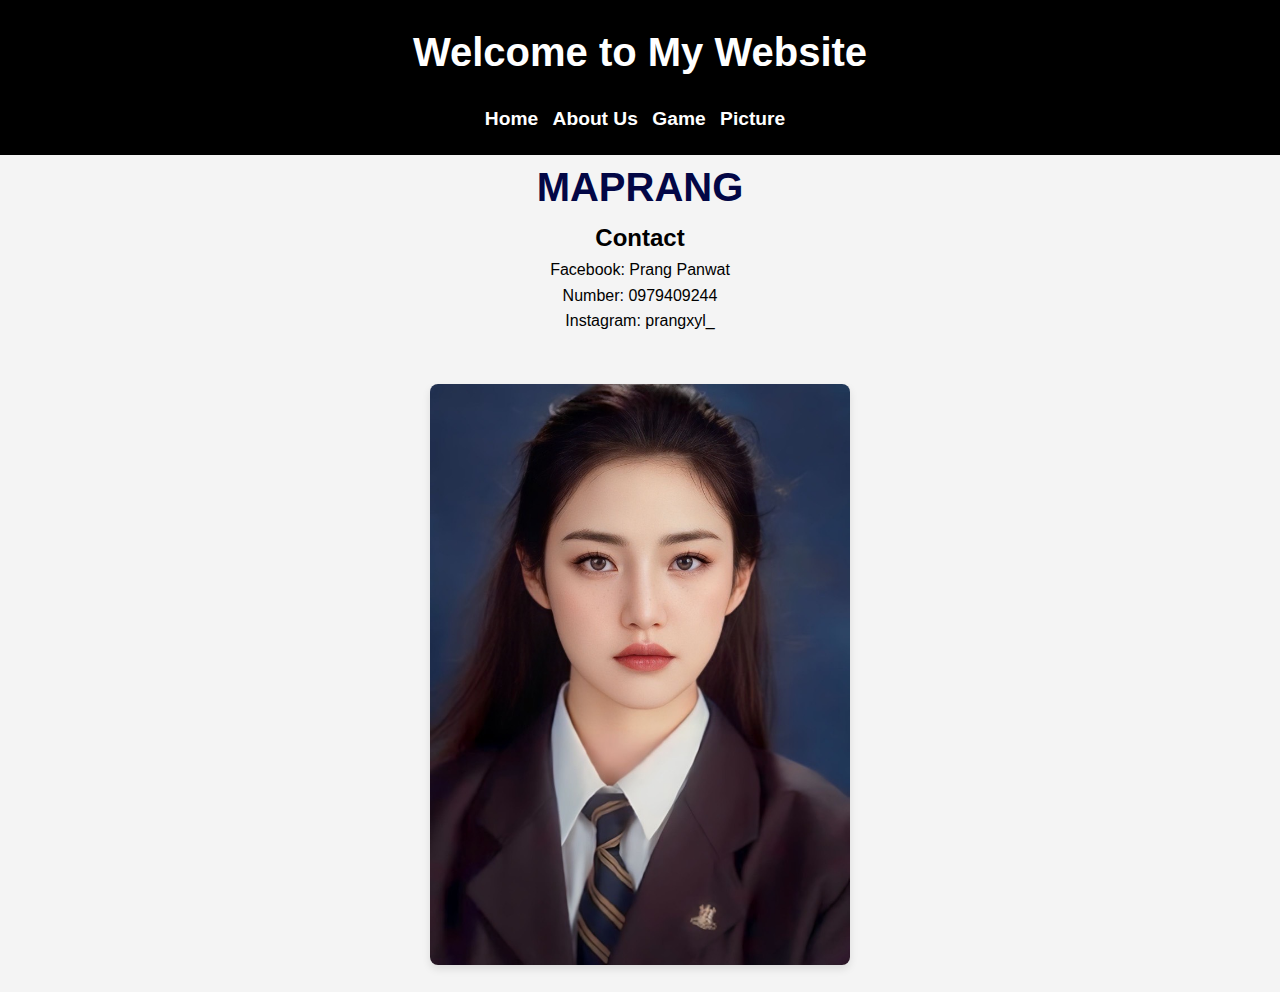
<file: index.html>
<!-- index.html (หน้า Home) -->
<!DOCTYPE html>
<html lang="en">
<head>
    <meta charset="UTF-8">
    <title>Hello World</title>
    <link rel="stylesheet" href="grid.css">
</head>
<body>
    <header>
        <h1>Welcome to My Website</h1>
        <nav>
            <ul>
                <li><a href="index.html">Home</a></li>
                <li><a href="about.html">About Us</a></li>
                <li><a href="Game.html">Game</a></li>
                <li><a href="Picture.html">Picture</a></li>
            </ul>
        </nav>
    </header>
    <nav>
        <div class="logo">
        <p>Maprang</p>
    </nav>
    <div class="contact-info">
        <h2>Contact</h2>
        <p>Facebook: Prang Panwat</p>
        <p>Number: 0979409244</p>
        <p>Instagram: prangxyl_</p>
    </div>
    <div class="pictures">
        <a href="./S__17719302.jpg"><img src="./S__17719302.jpg" alt="Image 1"></a>
        
    </div>
   
</body>
</html>
</file>
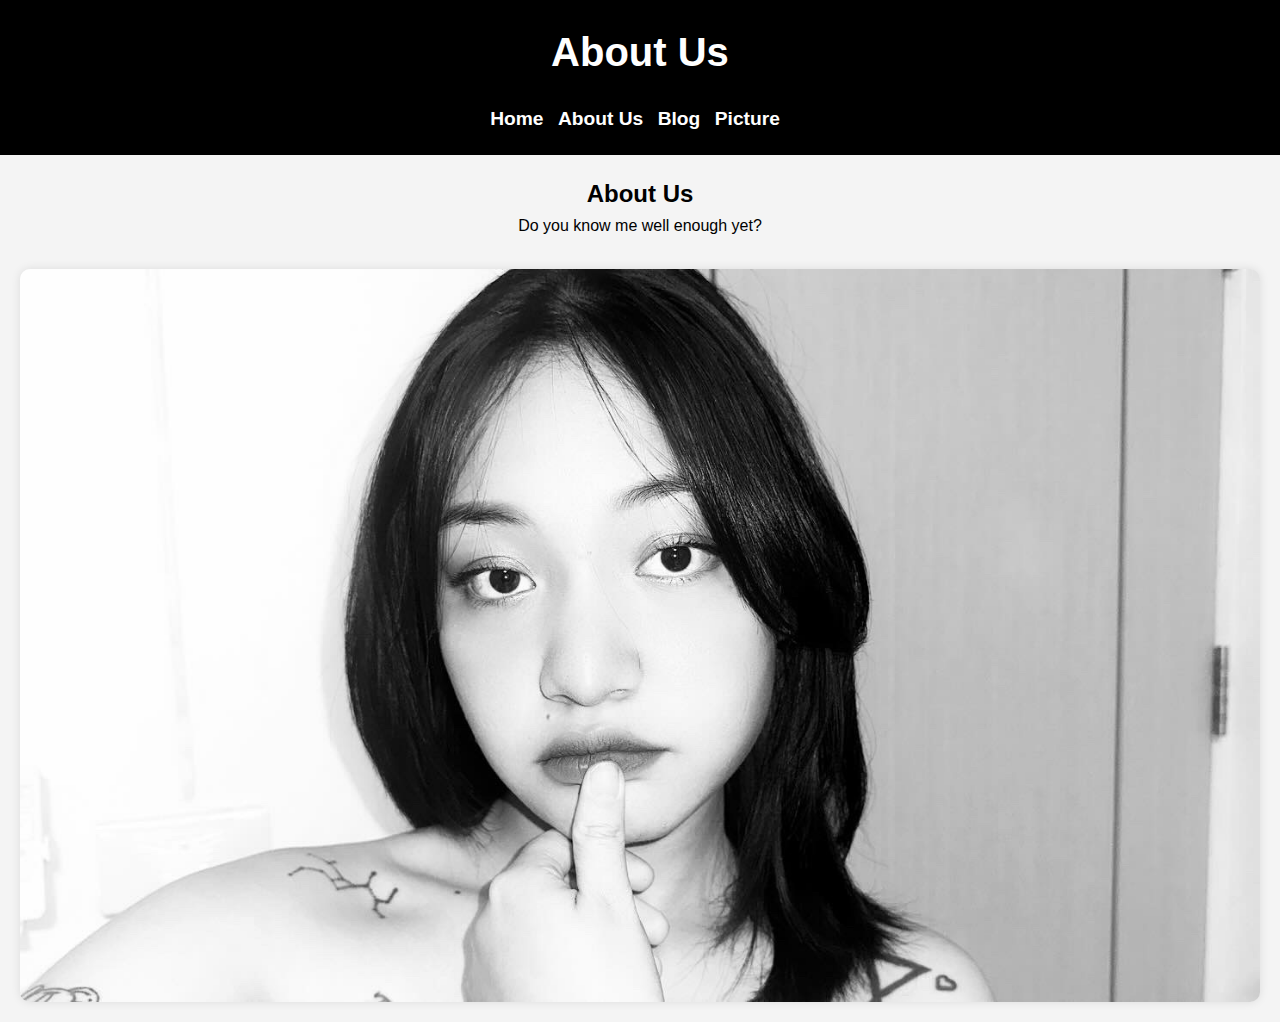
<file: about us.html>
<!-- about.html (หน้า About Us) -->
<!DOCTYPE html>
<html lang="en">
<head>
    <meta charset="UTF-8">
    <title>About Us</title>
    <link rel="stylesheet" href="./grid.css">
    <link rel="stylesheet" href="./index.html">
</head>
<body>
    <header>
        <h1>About Us</h1>
        <nav>
            <ul>
                <li><a href="index.html">Home</a></li>
                <li><a href="about.html" class="active">About Us</a></li> <!-- เปลี่ยน href ให้ชี้ไปที่ about.html และเพิ่มคลาส active -->
                <li><a href="#">Blog</a></li>
                <li><a href="#">Picture</a></li>
            </ul>
        </nav>
    </header>
    <div class="content">
        <h2>About Us</h2>
        <p>Do you know me well enough yet?</p>
    </div>
    <div class="picture">
        <img src="./S__17719300.jpg" alt="Image 2">
    </div>
</body>
</html>
</file>
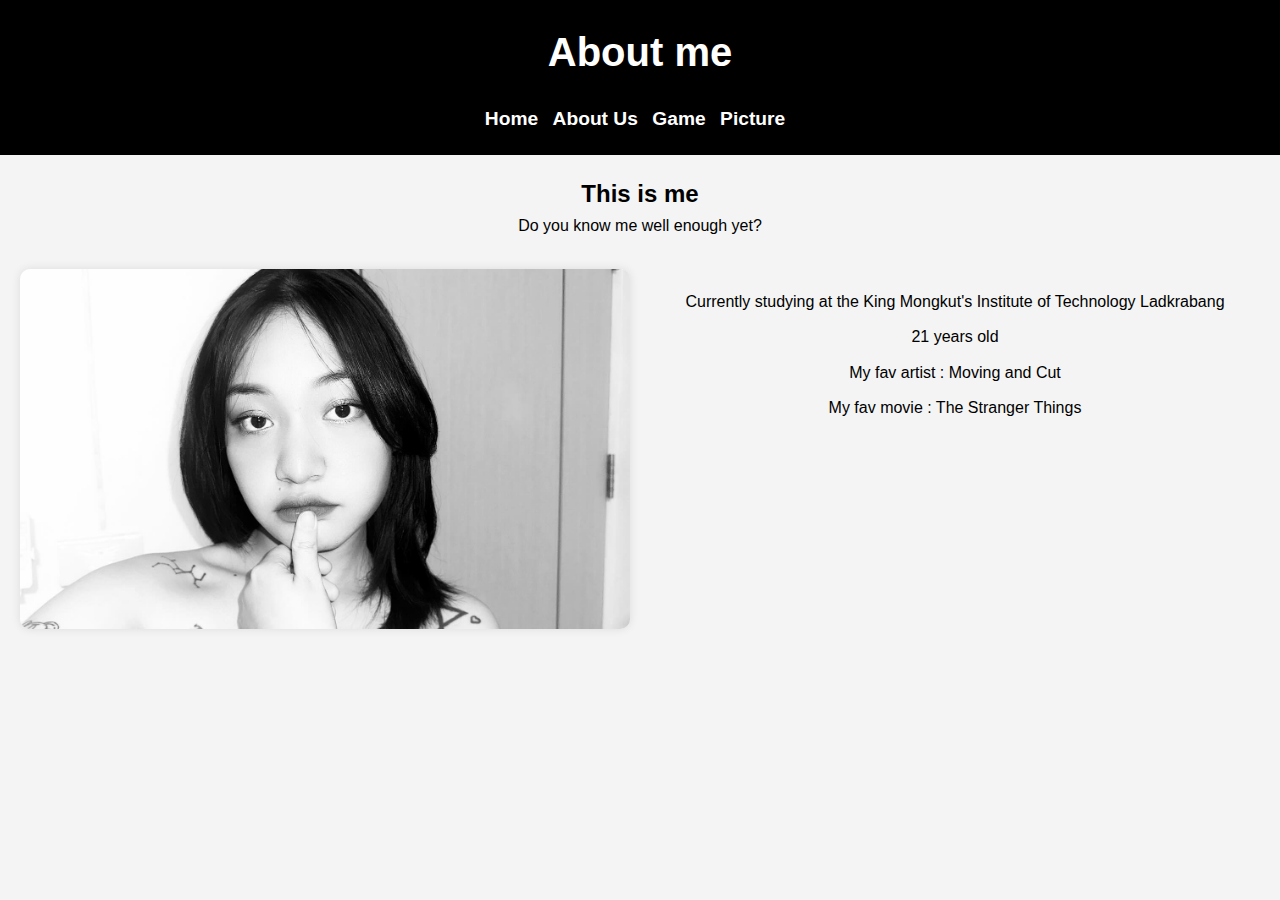
<file: about.html>
<!-- about.html (หน้า About Us) -->
<!DOCTYPE html>
<html lang="en">
<head>
    <meta charset="UTF-8">
    <title>About Us</title>
    <link rel="stylesheet" href="./grid.css">
    <link rel="stylesheet" href="./index.html">
</head>
<body>
    <header>
        <h1>About me</h1>
        <nav>
            <ul>
                <li><a href="index.html">Home</a></li>
                <li><a href="about.html" class="active">About Us</a></li> 
                <li><a href="Game.html">Game</a></li>
                <li><a href="Picture.html">Picture</a></li>
            </ul>
        </nav>
    </header>
    <div class="content">
        <h2>This is me</h2>
        <p>Do you know me well enough yet?</p>
    </div>
    <div class="picture">
        <img src="./S__17719300.jpg" alt="Image 2">
    <div class="content">
        <p>Currently studying at the King Mongkut's Institute of Technology Ladkrabang</p>
        <p>21 years old</p>
        <p>My fav artist : Moving and Cut</p>
        <p>My fav movie : The Stranger Things</p>
</body>
</html>
</file>
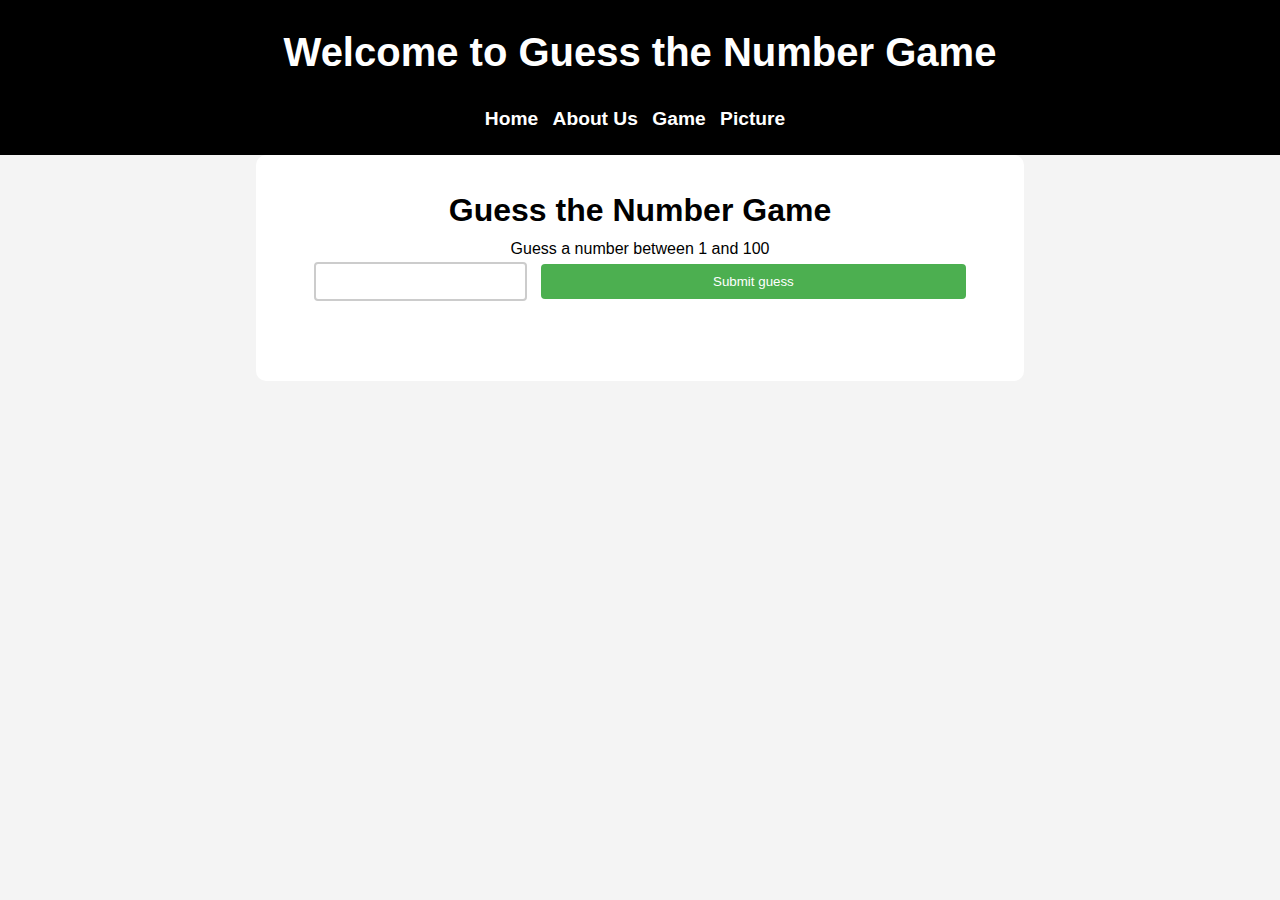
<file: Game.html>
<!DOCTYPE html>
<html lang="en">
<head>
<meta charset="UTF-8">
<title>Guess the Number Game</title>
<link rel="stylesheet" href="./grid.css">
<link rel="stylesheet" href="./script.js">
</head>
<body>
    <header>
        <h1>Welcome to Guess the Number Game</h1>
        <nav>
            <ul>
                <li><a href="index.html">Home</a></li>
                <li><a href="about.html">About Us</a></li>
                <li><a href="Game.html">Game</a></li> 
                <li><a href="Picture.html">Picture</a></li>
            </ul>
        </nav>
    </header>
<div class="container">
    <h1>Guess the Number Game</h1>
    <p>Guess a number between 1 and 100</p>
    <input type="text" id="guessField" class="guessField">
    <input type="submit" value="Submit guess" class="guessSubmit">
    <div class="resultParas">
        <p class="guesses"></p>
        <p class="lastResult"></p>
        <p class="lowOrHi"></p>
    </div>
</div>
<script src="script.js"></script>
</body>
</html>
</file>
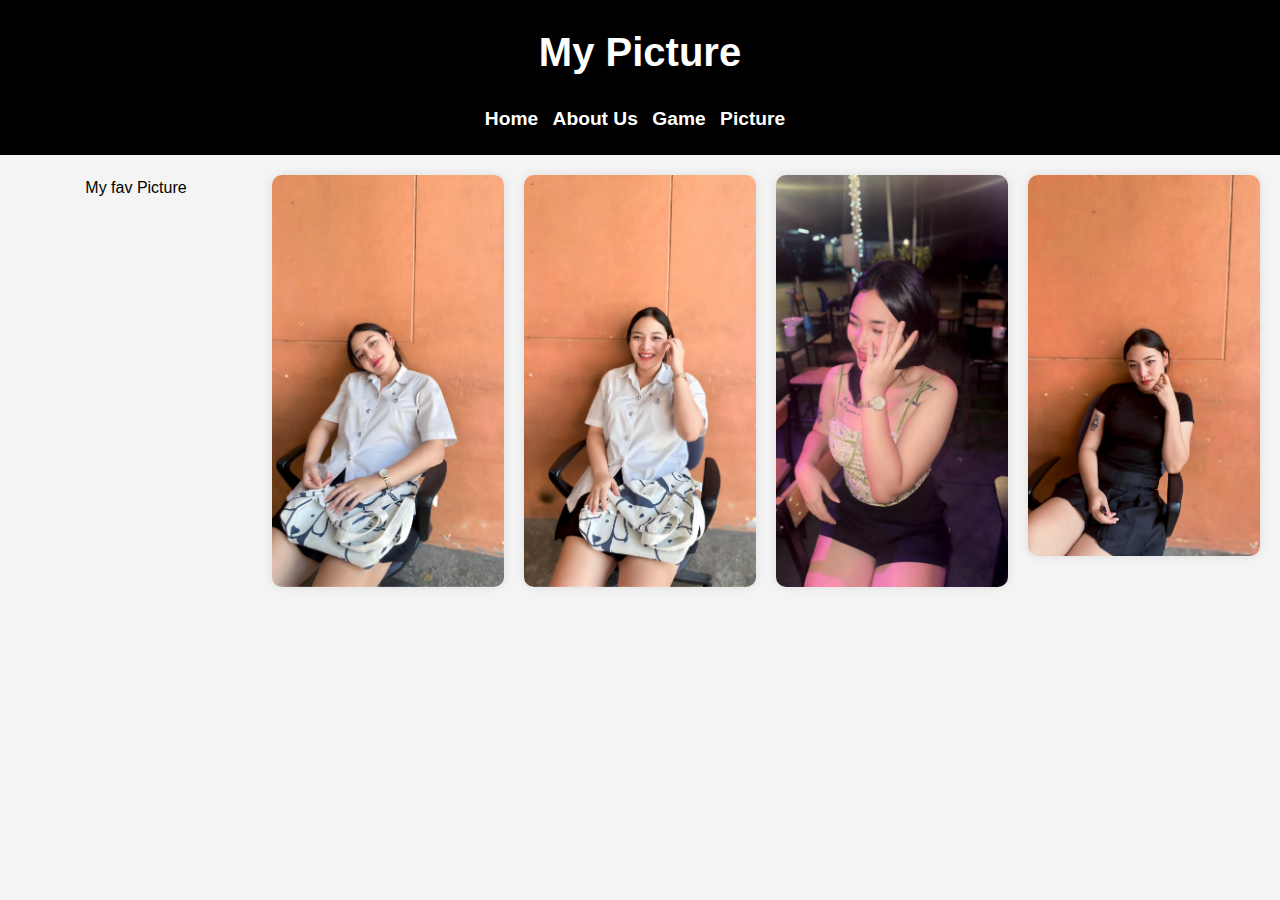
<file: Picture.html>
<!-- about.html (หน้า About Us) -->
<!DOCTYPE html>
<html lang="en">
<head>
    <meta charset="UTF-8">
    <title>Picture</title>
    <link rel="stylesheet" href="./grid.css">
    <link rel="stylesheet" href="./index.html">
</head>
<body>
    <header>
        <h1>My Picture</h1>
        <nav>
            <ul>
                <li><a href="index.html">Home</a></li>
                <li><a href="about.html" class="active">About Us</a></li> 
                <li><a href="Game.html">Game</a></li>
                <li><a href="Picture.html">Picture</a></li>
            </ul>
        </nav>
    </header>

    <div class="picture">
        <p>My fav Picture</p>
        <a href="./S__17719306.jpg"><img src="./S__17719306.jpg" alt="Image 1"></a>
        <a href="./S__17719307.jpg"><img src="./S__17719307.jpg" alt="Image 1"></a>
        <a href="./S__17719304.jpg"><img src="./S__17719304.jpg" alt="Image 1"></a>
        <a href="./S__17719305.jpg"><img src="./S__17719305.jpg" alt="Image 1"></a>
        
    </div>
</body>
</html>
</file>
<file: grid.css>
/* styles.css */

/* Reset default browser styles */
* {
    margin: 0;
    padding: 0;
    box-sizing: border-box;
    text-align: center;
}

/* Body styles */
body {
    font-family: 'Arial', sans-serif;
    line-height: 1.6;
    background-color: #f7f7f7; 
}

/* Header styles */
header {
    background-color: #000000;
    color: #fff;
    padding: 20px;
    text-align: center;
}

header h1 {
    margin-bottom: 20px;
    font-size: 2.5rem; 
}

nav ul {
    list-style: none;
}

nav ul li {
    display: inline;
    margin-right: 20px;
}

nav ul li a {
    text-decoration: none;
    color: #fff;
    font-size: 1.2rem; 
    font-weight: bold; 
}

/* Picture styles */
.pictures {
    text-align: center;
}

.pictures img {
    max-width: 30%;
    height: auto;
    margin-bottom: 10px;
    border-radius: 8px; 
    box-shadow: 0 4px 8px rgba(0, 0, 0, 0.1); 
}

/* Logo styles */
.logo {
    text-align: center;
    font-size: 2.5rem;
    font-weight: bold;
    color: #030746;
    text-transform: uppercase; 
}

/* Content styles */
.content {
    text-align: center;
}

.about {
    margin-bottom: 20px;
}

.picture {
    text-align: center;
}

.picture img {
    max-width: 30%;
    height: auto;
    border-radius: 8px; 
    box-shadow: 0 4px 8px rgba(0, 0, 0, 0.1); 
    transition: transform 0.3s ease;
}
.pictures {
    text-align: center;
    margin-top: 50px; 
    transition: margin-top 0.5s ease; 
}
.about {
    margin-bottom: 50px;
    margin-top: 20px;
  
}
.picture {
    text-align: center;
}


/* styles.css */


* {
    margin: 0;
    padding: 0;
    box-sizing: border-box;
    text-align: center;
}


body {
    font-family: 'Arial', sans-serif;
    line-height: 1.6;
    background-color: #f7f7f7; 
}


header {
    background-color: #000000;
    color: #fff;
    padding: 20px;
    text-align: center;
}

header h1 {
    margin-bottom: 20px;
    font-size: 2.5rem; 
}

nav ul {
    list-style: none;
}

nav ul li {
    display: inline;
    margin-right: 20px;
}

nav ul li a {
    text-decoration: none;
    color: #fff;
    font-size: 1.2rem; /* ขนาดตัวอักษรเล็กลง */
    font-weight: bold; /* หนาขึ้น */
}

/* Picture styles */
.pictures {
    text-align: center;
}

.pictures img {
    max-width: 70%;
    height: auto;
    margin-bottom: 10px;
    border-radius: 8px; /* เพิ่มขอบโค้งให้กับรูปภาพ */
    box-shadow: 0 4px 8px rgba(0, 0, 0, 0.1); /* เพิ่มเงาใต้รูปภาพ */
}

/* Logo styles */
.logo {
    text-align: center;
    font-size: 2.5rem;
    font-weight: bold;
    color: #030746;
    text-transform: uppercase; /* แปลงเป็นตัวอักษรใหญ่ */
}

/* Content styles */
.content {
    text-align: center;
}

.about {
    margin-bottom: 20px;
}

.picture {
    text-align: center;
}

.picture img {
    max-width:35%;
    height: auto;
    border-radius: 8px; /* เพิ่มขอบโค้งให้กับรูปภาพ */
    box-shadow: 0 4px 8px rgba(0, 0, 0, 0.1); /* เพิ่มเงาใต้รูปภาพ */
    transition: transform 0.3s ease;
}

/* Picture adjustments */
.pictures {
    text-align: center;
    margin-top: 50px; /* เพิ่มระยะห่างด้านบนเพื่อเป็นพื้นที่สำหรับรูปภาพแรก */
    transition: margin-top 0.5s ease; /* เพิ่มเอฟเฟกต์การเคลื่อนไหวที่นุ่มนวล */
}

.about {
    margin-bottom: 35px;
    margin-top: 20px;
}

.picture {
    text-align: center;
}
.content {
    margin-top: 20px; /* ปรับค่านี้เพื่อเพิ่มหรือลดระยะห่างระหว่างเนื้อหากับภาพ */
}

.content p {
    margin-bottom: 10px; /* ปรับค่านี้เพื่อเพิ่มหรือลดระยะห่างระหว่างย่อหน้า */
}

.pictures {
    display: flex;
    flex-direction: column;
    align-items: center;
}


.pictures img {
    width: 600px;
    margin-bottom: 20px; 
}
body {
    font-family: Arial, sans-serif;
    background-color: #f4f4f4;
}

.container {
    width: 60%;
    margin: auto;
    text-align: center;
    background: #fff;
    padding: 30px;
    border-radius: 10px;
    box-shadow: 0 0 10px rgba(11, 218, 4, 0.);
}

.guessField {
    width: 30%;
    padding: 10px;
    margin-right: 10px;
    margin-bottom: 10px;
    border: 2px solid #ccc;
    border-radius: 4px;
}

.guessSubmit {
    width: 60%;
    padding: 10px;
    border: none;
    background-color: #4caf50;
    color: white;
    border-radius: 4px;
    cursor: pointer;
}

.resultParas {
    margin-top: 40px;
}

.guesses {
    margin: 10px;
}

.lastResult {
    margin: 10px;
}

.lowOrHi {
    margin: 10px;
}

body {
    font-family: Arial, sans-serif;
    background-color: #f4f4f4;
    margin: 0;
    padding: 0;
}

header {
    background-color: #000000;
    color: #fff;
    padding: 20px 0;
    text-align: center;
}

nav ul {
    list-style-type: none;
    padding: 0;
}

nav ul li {
    display: inline;
    margin-right: 10px;
}

.picture {
    display: grid;
    grid-template-columns: repeat(auto-fit, minmax(200px, 1fr)); 
    gap: 20px; 
    padding: 20px;
}

.picture img {
    max-width: 100%; 
    height: auto; 
    border-radius: 10px; 
    box-shadow: 0 0 10px rgba(0, 0, 0, 0.1); 
}

.picture a {
    text-decoration: none; 
    color: inherit; 
    display: flex; 
    flex-direction: column; 
    align-items: center; 
}

.picture a:hover img {
    transform: scale(1.1); 
    transition: transform 0.3s ease; 
}

.picture a .caption { 
        font-weight: bold; 
        font-size: 16px; 
        margin-top: 10px;
}
</file>
